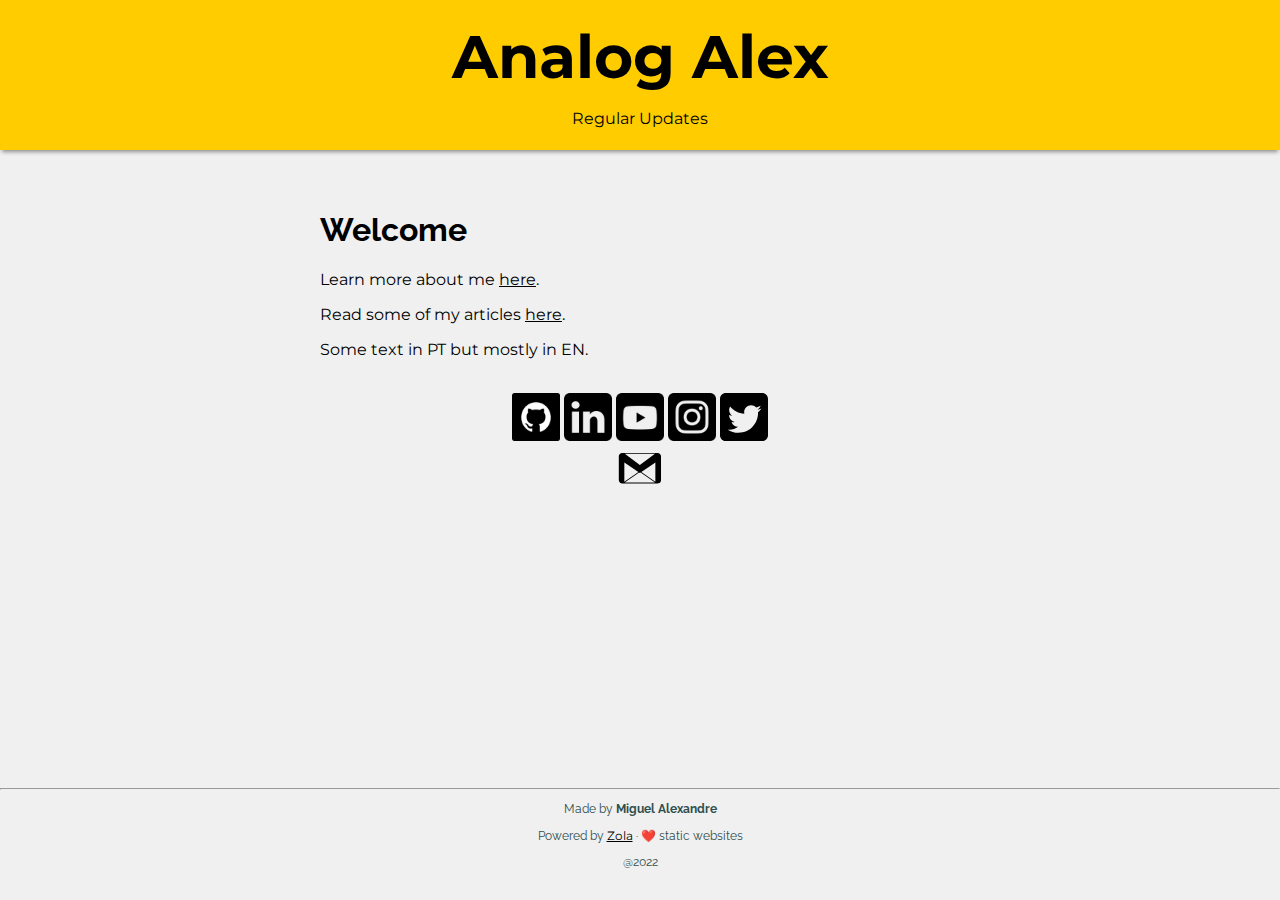
<file: index.html>
<!DOCTYPE html>
<html lang="en">

<head>
  <meta charset="utf-8">
  <meta name="viewport" content="width=device-width,initial-scale=1.0">
  <title>analog-alex</title>
  <link rel="stylesheet" href="https://analog-alex.github.io/style.css?h=f53db86a1380e7b64ec2">
  <link rel="stylesheet" href="https://analog-alex.github.io/list.css?h=cb84a49eae86eda412d5">
  <link rel="stylesheet" href="https://analog-alex.github.io/blog-page.css?h=8c725e40fdc86dd3a578">
  <script>
    // function that checks for the user preference for a dark mode
    var checkForPreference = () => {
      return window.matchMedia && window.matchMedia('(prefers-color-scheme: dark)').matches
    }

    // function that sets SASS values and icons color depending on the preference -- boolean 'dark'
    var setTheme = (dark) => {
      icons = ['icon1', 'icon2', 'icon3', 'icon4', 'icon5', 'icon6']

      if (dark) {
        document.documentElement.setAttribute('data-theme', 'dark');
        icons.forEach(x => {
          document.getElementById(x).setAttribute( "class", "icon-dark");
        });
      } else {
        document.documentElement.setAttribute('data-theme', 'light');
        icons.forEach(x => {
          document.getElementById(x).setAttribute( "class", "icon-light");
        });
      }
    }

    window.matchMedia('(prefers-color-scheme: dark)').addEventListener('change', event => {
        setTheme(event.matches);
    });

    // first thing is to set the theme, either light of dark mode
    window.addEventListener('load', function () {
      setTheme(checkForPreference())
    });
  </script>
</head>

<body>
  <header class="header">
    <span class="banner"><a class="banner-link" href="/">Analog Alex</a></span>
    <p class="subbanner">Regular Updates</p>
  </header>
  <section class="container">
    
<h1>Welcome</h1>

<span>
    <p>
        Learn more about me <a href="/about">here</a>.
    </p>
    
    <p>
        Read some of my articles <a href="/blog">here</a>.
    </p>
    
    <p>
        Some text in PT but mostly in EN.
    </p>
</span>


<br/>

<section class="icons-list">
    <a href="https://github.com/analog-alex">                                 <img id="icon2" src="https://analog-alex.github.io/icons/github.png" width="48" height="48" /></a>
    <a href="https://www.linkedin.com/in/miguel-alexandre-carvalho-71b4b6129"><img id="icon1" src="https://analog-alex.github.io/icons/linkedin.png" width="48" height="48" /></a>
    <a href="https://www.youtube.com/channel/UCU6-RDrAxxdCJUBtlhF8SZA">       <img id="icon3" src="https://analog-alex.github.io/icons/youtube.png" width="48" height="48" /></a>
    <a href="https://www.instagram.com/miguel_alexandre0/">                   <img id="icon4" src="https://analog-alex.github.io/icons/instagram.png" width="48" height="48" /></a>
    <a href="default.asp">                                                    <img id="icon5" src="https://analog-alex.github.io/icons/twitter.svg" width="48" height="48" /></a>
    <br/>
    <a href="mailto:mumbleinout@gmail.com"><img id="icon6" src="https://analog-alex.github.io/icons/gmail.svg" width="48" height="48" /></a>
</section>


  </section>
  <footer class="footer">
    <hr/>
    <p class="info-text">Made by <strong>Miguel Alexandre</strong></p>
    <p class="info-text">Powered by <a href="https://www.getzola.org/">Zola</a> · ❤️ static websites</p>
    <p class="info-text">@2022</p>
  </footer>
</body>

</html>
</file>
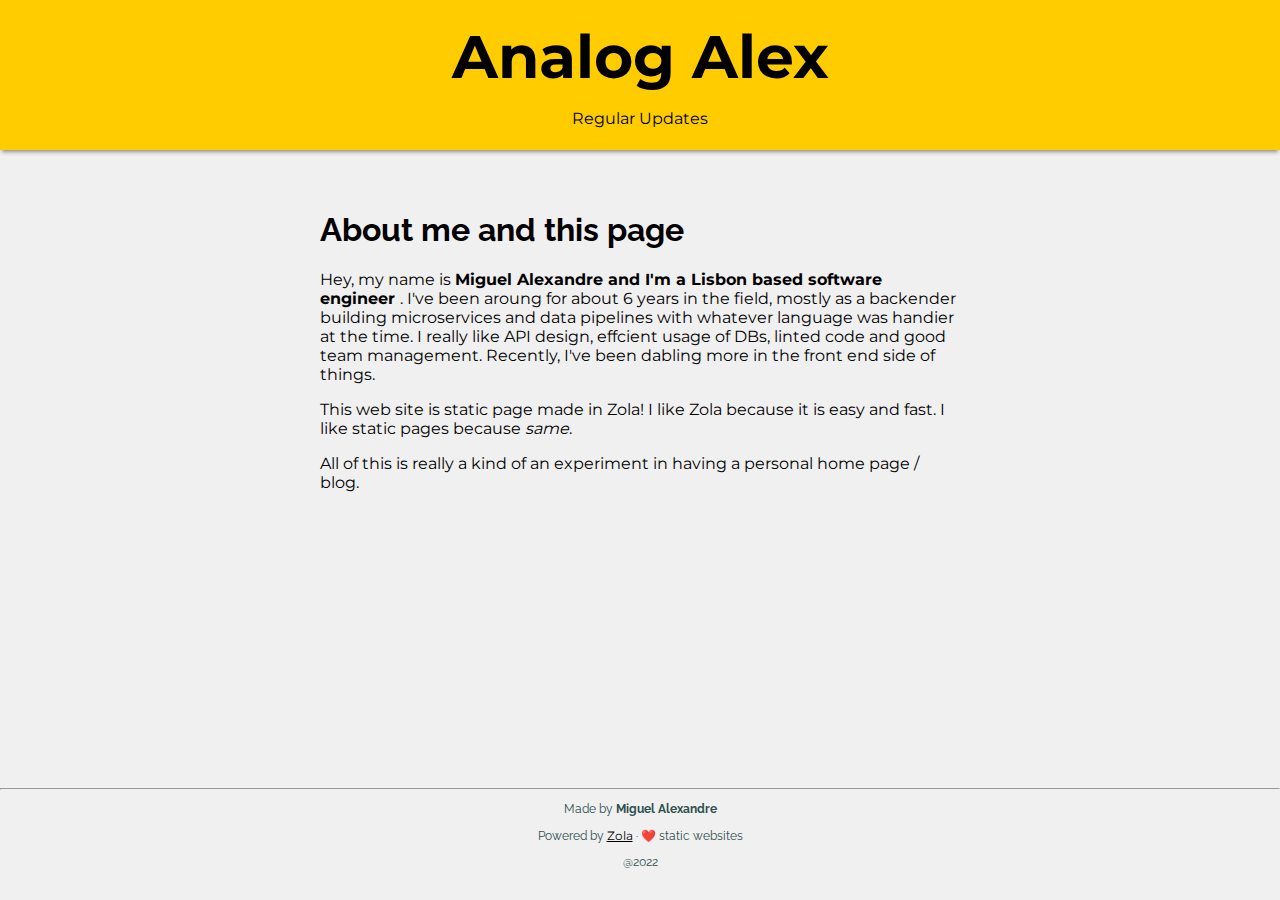
<file: about/index.html>
<!DOCTYPE html>
<html lang="en">

<head>
  <meta charset="utf-8">
  <meta name="viewport" content="width=device-width,initial-scale=1.0">
  <title>analog-alex</title>
  <link rel="stylesheet" href="https://analog-alex.github.io/style.css?h=f53db86a1380e7b64ec2">
  <link rel="stylesheet" href="https://analog-alex.github.io/list.css?h=cb84a49eae86eda412d5">
  <link rel="stylesheet" href="https://analog-alex.github.io/blog-page.css?h=8c725e40fdc86dd3a578">
  <script>
    // function that checks for the user preference for a dark mode
    var checkForPreference = () => {
      return window.matchMedia && window.matchMedia('(prefers-color-scheme: dark)').matches
    }

    // function that sets SASS values and icons color depending on the preference -- boolean 'dark'
    var setTheme = (dark) => {
      icons = ['icon1', 'icon2', 'icon3', 'icon4', 'icon5', 'icon6']

      if (dark) {
        document.documentElement.setAttribute('data-theme', 'dark');
        icons.forEach(x => {
          document.getElementById(x).setAttribute( "class", "icon-dark");
        });
      } else {
        document.documentElement.setAttribute('data-theme', 'light');
        icons.forEach(x => {
          document.getElementById(x).setAttribute( "class", "icon-light");
        });
      }
    }

    window.matchMedia('(prefers-color-scheme: dark)').addEventListener('change', event => {
        setTheme(event.matches);
    });

    // first thing is to set the theme, either light of dark mode
    window.addEventListener('load', function () {
      setTheme(checkForPreference())
    });
  </script>
</head>

<body>
  <header class="header">
    <span class="banner"><a class="banner-link" href="/">Analog Alex</a></span>
    <p class="subbanner">Regular Updates</p>
  </header>
  <section class="container">
    
<h1>About me and this page</h1>

<p>
  Hey, my name is <strong>Miguel Alexandre and I'm a Lisbon based software engineer </strong>. I've been aroung for about 6 years in the field, mostly as
  a backender building microservices and data pipelines with whatever language was handier at the time. I really like 
  API design, effcient usage of DBs, linted code and good team management. Recently, I've been dabling more in the front end side of things.
</p>

<p>This web site is static page made in Zola! I like Zola because it is easy and fast. I like static pages because <i>same</i>.</p>
<p>All of this is really a kind of an experiment in having a personal home page / blog.</p>


  </section>
  <footer class="footer">
    <hr/>
    <p class="info-text">Made by <strong>Miguel Alexandre</strong></p>
    <p class="info-text">Powered by <a href="https://www.getzola.org/">Zola</a> · ❤️ static websites</p>
    <p class="info-text">@2022</p>
  </footer>
</body>

</html>
</file>
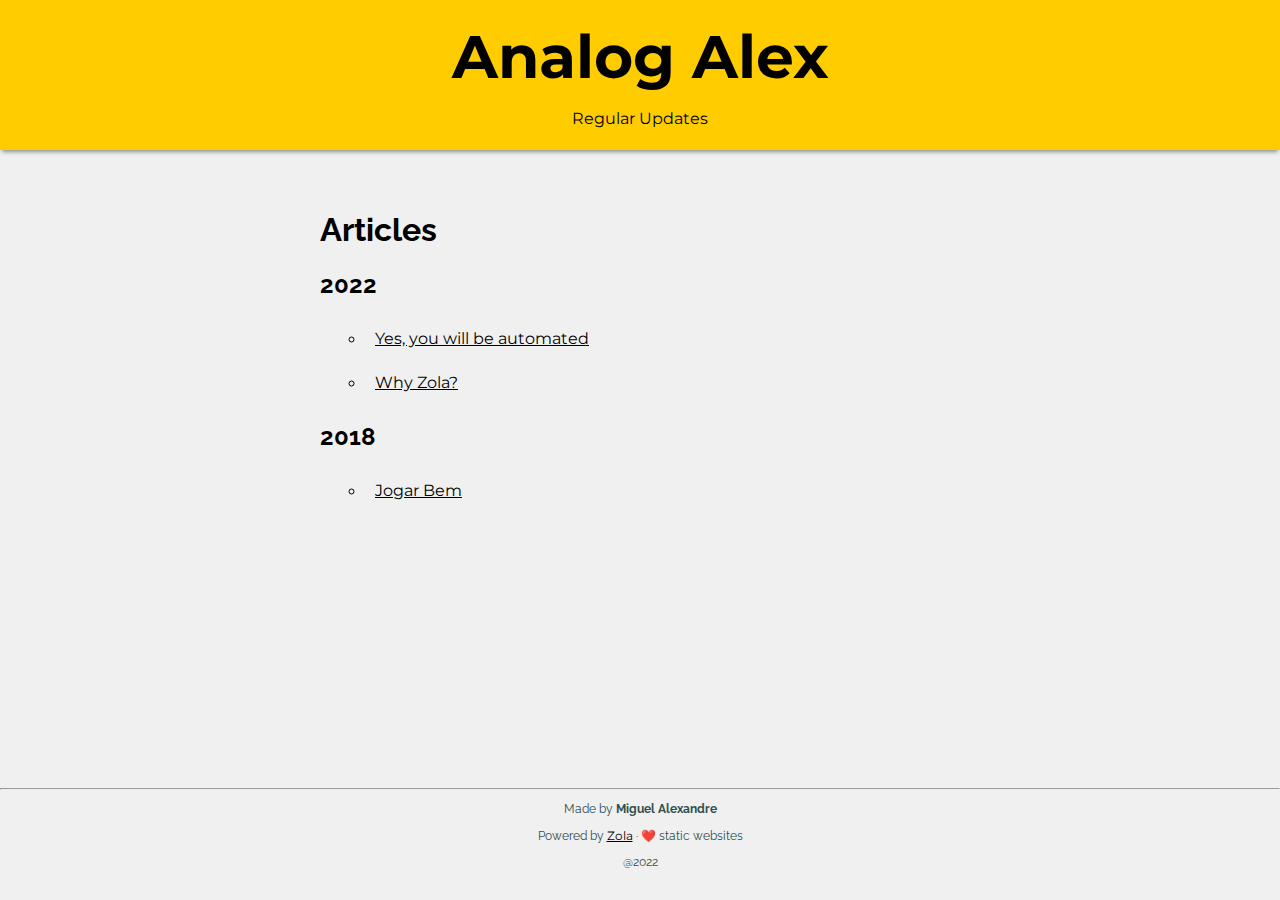
<file: blog/index.html>
<!DOCTYPE html>
<html lang="en">

<head>
  <meta charset="utf-8">
  <meta name="viewport" content="width=device-width,initial-scale=1.0">
  <title>analog-alex</title>
  <link rel="stylesheet" href="https://analog-alex.github.io/style.css?h=f53db86a1380e7b64ec2">
  <link rel="stylesheet" href="https://analog-alex.github.io/list.css?h=cb84a49eae86eda412d5">
  <link rel="stylesheet" href="https://analog-alex.github.io/blog-page.css?h=8c725e40fdc86dd3a578">
  <script>
    // function that checks for the user preference for a dark mode
    var checkForPreference = () => {
      return window.matchMedia && window.matchMedia('(prefers-color-scheme: dark)').matches
    }

    // function that sets SASS values and icons color depending on the preference -- boolean 'dark'
    var setTheme = (dark) => {
      icons = ['icon1', 'icon2', 'icon3', 'icon4', 'icon5', 'icon6']

      if (dark) {
        document.documentElement.setAttribute('data-theme', 'dark');
        icons.forEach(x => {
          document.getElementById(x).setAttribute( "class", "icon-dark");
        });
      } else {
        document.documentElement.setAttribute('data-theme', 'light');
        icons.forEach(x => {
          document.getElementById(x).setAttribute( "class", "icon-light");
        });
      }
    }

    window.matchMedia('(prefers-color-scheme: dark)').addEventListener('change', event => {
        setTheme(event.matches);
    });

    // first thing is to set the theme, either light of dark mode
    window.addEventListener('load', function () {
      setTheme(checkForPreference())
    });
  </script>
</head>

<body>
  <header class="header">
    <span class="banner"><a class="banner-link" href="/">Analog Alex</a></span>
    <p class="subbanner">Regular Updates</p>
  </header>
  <section class="container">
    
<h1>Articles</h1>

<h2>2022</h2>
<ul>
  
  <li><a href="https://analog-alex.github.io/blog/automation/">Yes, you will be automated</a></li>
  
  <li><a href="https://analog-alex.github.io/blog/why-zola/">Why Zola?</a></li>
  
</ul>

<h2>2018</h2>
<ul>
  
  <li><a href="https://analog-alex.github.io/blog/jogar-bem/">Jogar Bem</a></li>
  
</ul>


  </section>
  <footer class="footer">
    <hr/>
    <p class="info-text">Made by <strong>Miguel Alexandre</strong></p>
    <p class="info-text">Powered by <a href="https://www.getzola.org/">Zola</a> · ❤️ static websites</p>
    <p class="info-text">@2022</p>
  </footer>
</body>

</html>
</file>
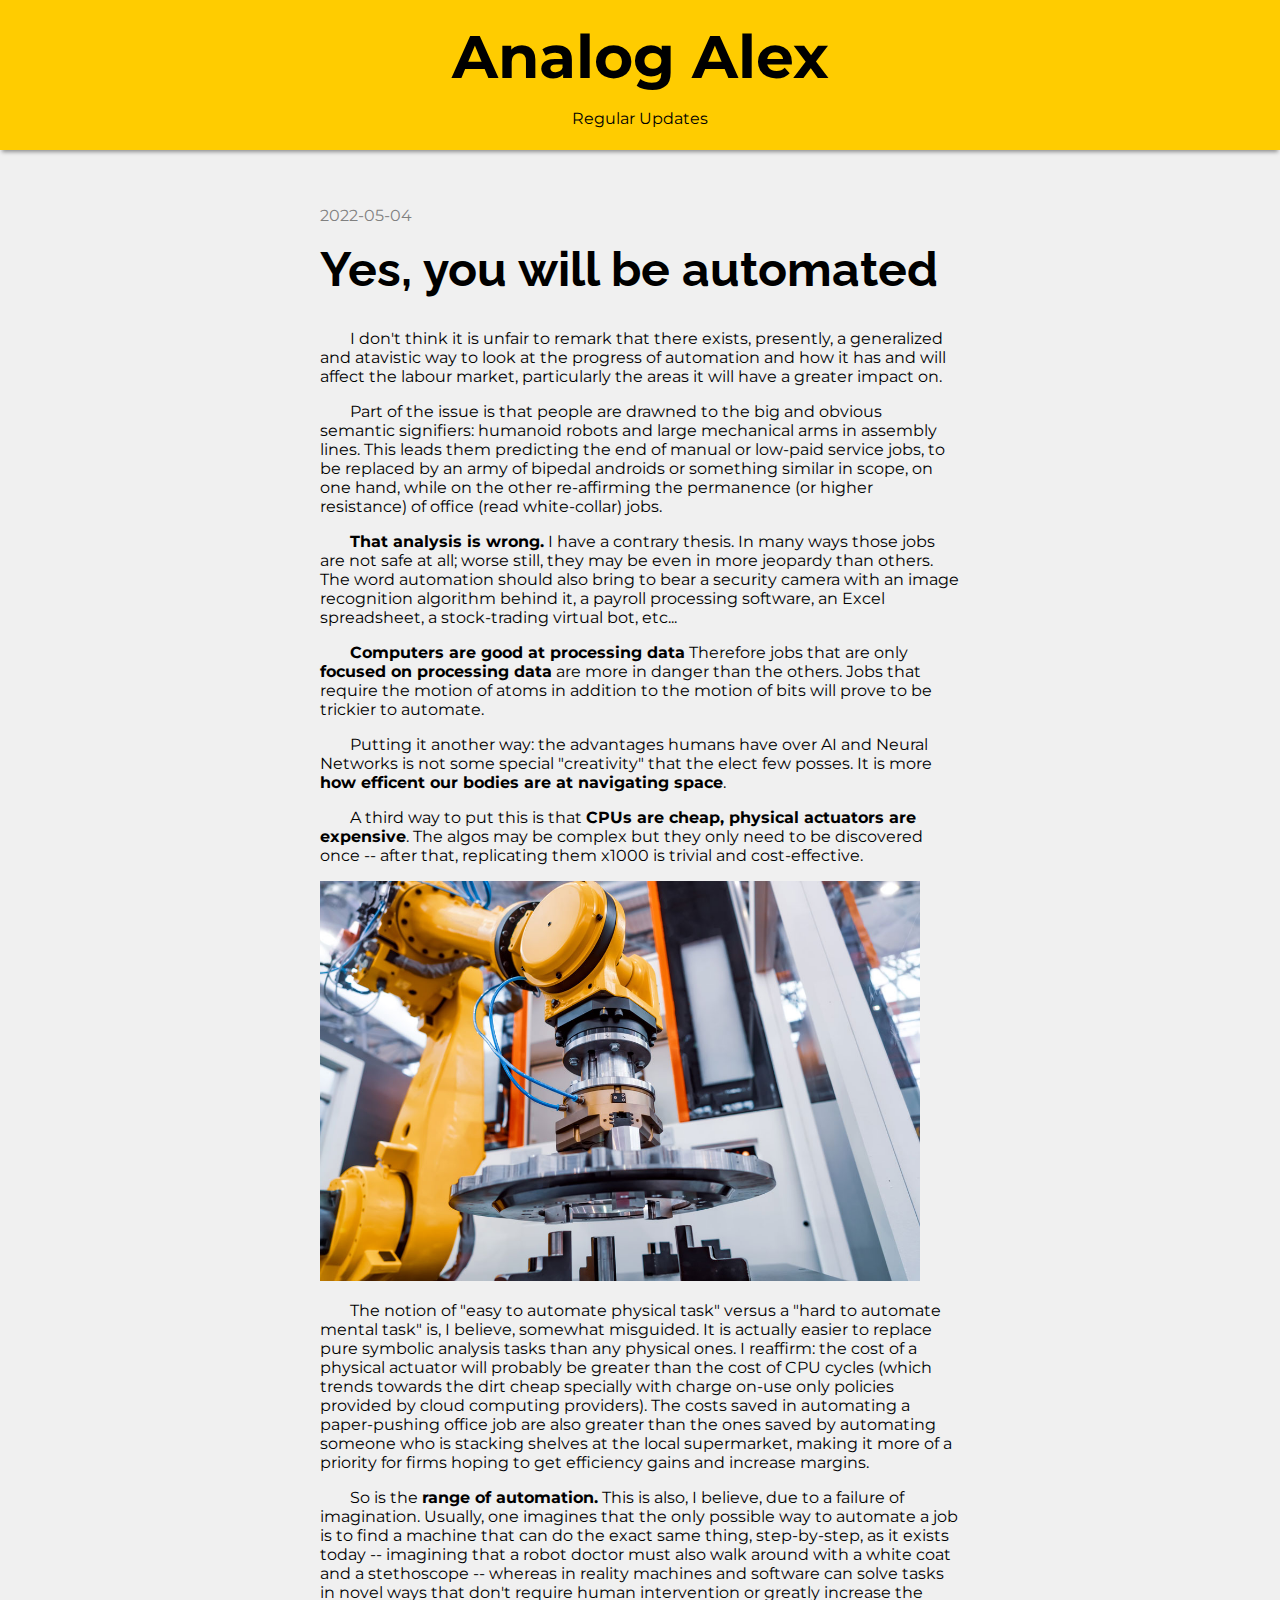
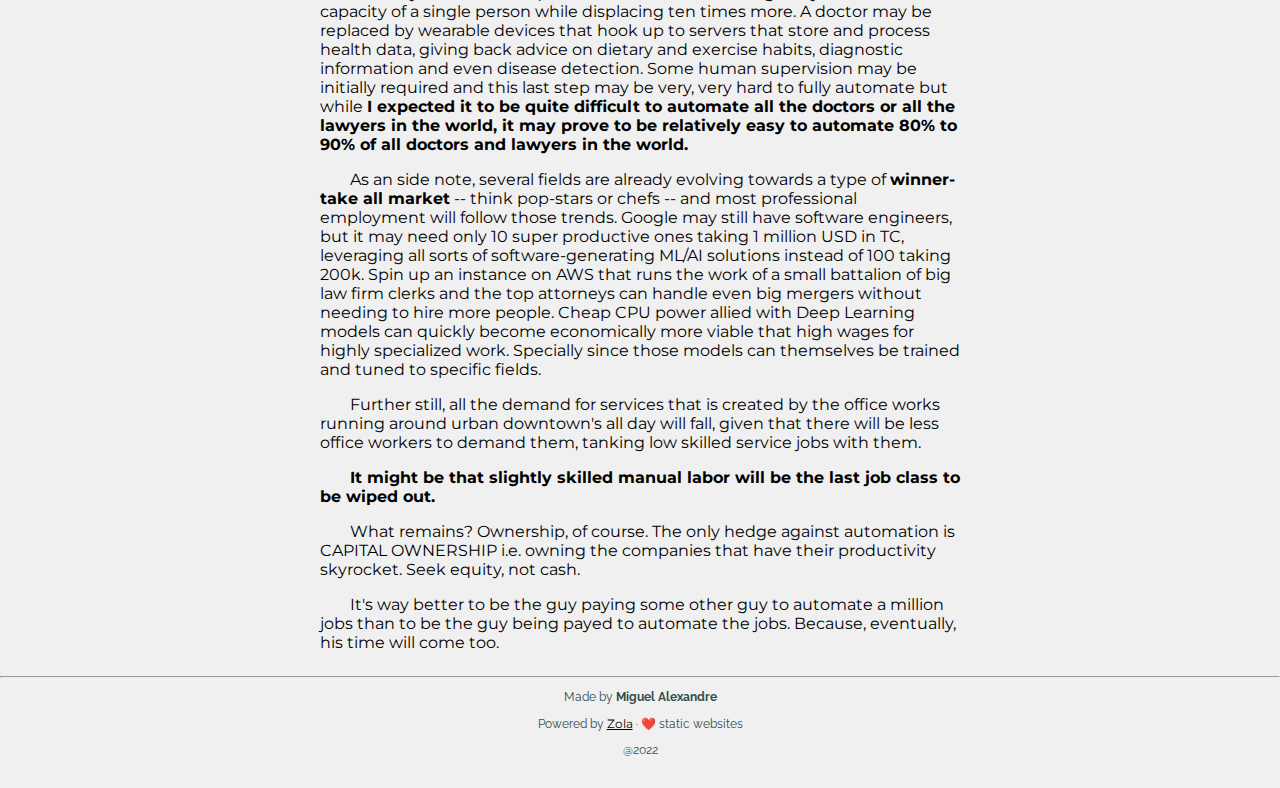
<file: blog/automation/index.html>
<!DOCTYPE html>
<html lang="en">

<head>
  <meta charset="utf-8">
  <meta name="viewport" content="width=device-width,initial-scale=1.0">
  <title>analog-alex</title>
  <link rel="stylesheet" href="https://analog-alex.github.io/style.css?h=f53db86a1380e7b64ec2">
  <link rel="stylesheet" href="https://analog-alex.github.io/list.css?h=cb84a49eae86eda412d5">
  <link rel="stylesheet" href="https://analog-alex.github.io/blog-page.css?h=8c725e40fdc86dd3a578">
  <script>
    // function that checks for the user preference for a dark mode
    var checkForPreference = () => {
      return window.matchMedia && window.matchMedia('(prefers-color-scheme: dark)').matches
    }

    // function that sets SASS values and icons color depending on the preference -- boolean 'dark'
    var setTheme = (dark) => {
      icons = ['icon1', 'icon2', 'icon3', 'icon4', 'icon5', 'icon6']

      if (dark) {
        document.documentElement.setAttribute('data-theme', 'dark');
        icons.forEach(x => {
          document.getElementById(x).setAttribute( "class", "icon-dark");
        });
      } else {
        document.documentElement.setAttribute('data-theme', 'light');
        icons.forEach(x => {
          document.getElementById(x).setAttribute( "class", "icon-light");
        });
      }
    }

    window.matchMedia('(prefers-color-scheme: dark)').addEventListener('change', event => {
        setTheme(event.matches);
    });

    // first thing is to set the theme, either light of dark mode
    window.addEventListener('load', function () {
      setTheme(checkForPreference())
    });
  </script>
</head>

<body>
  <header class="header">
    <span class="banner"><a class="banner-link" href="/">Analog Alex</a></span>
    <p class="subbanner">Regular Updates</p>
  </header>
  <section class="container">
    
<p class="date-line">2022-05-04</p>
<h1 class="title">
  Yes, you will be automated
</h1>
<div class="article-body"><p>I don't think it is unfair to remark that there exists, presently, a generalized and atavistic way to look at the progress of automation and how it has and will affect the labour market, particularly the areas it will have a greater impact on.</p>
<p>Part of the issue is that people are drawned to the big and obvious semantic signifiers: humanoid robots and large mechanical arms in assembly lines. This leads them predicting the end of manual or low-paid service jobs, to be replaced by an army of bipedal androids or something similar in scope, on one hand, while on the other re-affirming the permanence (or higher resistance) of office (read white-collar) jobs. </p>
<p><strong>That analysis is wrong.</strong> I have a contrary thesis. In many ways those jobs are not safe at all; worse still, they may be even in more jeopardy than others. The word automation should also bring to bear a security camera with an image recognition algorithm behind it, a payroll processing software, an Excel spreadsheet, a stock-trading virtual bot, etc... </p>
<p><strong>Computers are good at processing data</strong> Therefore jobs that are only <strong>focused on processing data</strong> are more in danger than the others. Jobs that require the motion of atoms in addition to the motion of bits will prove to be trickier to automate.</p>
<p>Putting it another way: the advantages humans have over AI and Neural Networks is not some special &quot;creativity&quot; that the elect few posses. It is more <strong>how efficent our bodies are at navigating space</strong>. </p>
<p>A third way to put this is that <strong>CPUs are cheap, physical actuators are expensive</strong>. The algos may be complex but they only need to be discovered once -- after that, replicating them x1000 is trivial and cost-effective. </p>
<img src="../robot.jpg" width="600" height="400" style="max-width: 100%" />
<p>The notion of &quot;easy to automate physical task&quot; versus a &quot;hard to automate mental task&quot; is, I believe, somewhat misguided. It is actually easier to replace pure symbolic analysis tasks than any physical ones. I reaffirm: the cost of a physical actuator will probably be greater than the cost of CPU cycles (which trends towards the dirt cheap specially with charge on-use only policies provided by cloud computing providers). The costs saved in automating a paper-pushing office job are also greater than the ones saved by automating someone who is stacking shelves at the local supermarket, making it more of a priority for firms hoping to get efficiency gains and increase margins.</p>
<p>So is the <strong>range of automation.</strong> This is also, I believe, due to a failure of imagination. Usually, one imagines that the only possible way to automate a job is to find a machine that can do the exact same thing, step-by-step, as it exists today -- imagining that a robot doctor must also walk around with a white coat and a stethoscope -- whereas in reality machines and software can solve tasks in novel ways that don't require human intervention or greatly increase the capacity of a single person while displacing ten times more. A doctor may be replaced by wearable devices that hook up to servers that store and process health data, giving back advice on dietary and exercise habits, diagnostic information and even disease detection. Some human supervision may be initially required and this last step may be very, very hard to fully automate but while <strong>I expected it to be quite difficult to automate all the doctors or all the lawyers in the world, it may prove to be relatively easy to automate 80% to 90% of all doctors and lawyers in the world.</strong></p>
<p>As an side note, several fields are already evolving towards a type of <strong>winner-take all market</strong> -- think pop-stars or chefs -- and most professional employment will follow those trends. Google may still have software engineers, but it may need only 10 super productive ones taking 1 million USD in TC, leveraging all sorts of software-generating ML/AI solutions instead of 100 taking 200k. Spin up an instance on AWS that runs the work of a small battalion of big law firm clerks and the top attorneys can handle even big mergers without needing to hire more people. Cheap CPU power allied with Deep Learning models can quickly become economically more viable that high wages for highly specialized work. Specially since those models can themselves be trained and tuned to specific fields.</p>
<p>Further still, all the demand for services that is created by the office works running around urban downtown's all day will fall, given that there will be less office workers to demand them, tanking low skilled service jobs with them.</p>
<p><strong>It might be that slightly skilled manual labor will be the last job class to be wiped out.</strong> </p>
<p>What remains? Ownership, of course. The only hedge against automation is CAPITAL OWNERSHIP i.e. owning the companies that have their productivity skyrocket. Seek equity, not cash.</p>
<p>It's way better to be the guy paying some other guy to automate a million jobs than to be the guy being payed to automate the jobs. Because, eventually, his time will come too.</p>
</div>


  </section>
  <footer class="footer">
    <hr/>
    <p class="info-text">Made by <strong>Miguel Alexandre</strong></p>
    <p class="info-text">Powered by <a href="https://www.getzola.org/">Zola</a> · ❤️ static websites</p>
    <p class="info-text">@2022</p>
  </footer>
</body>

</html>
</file>
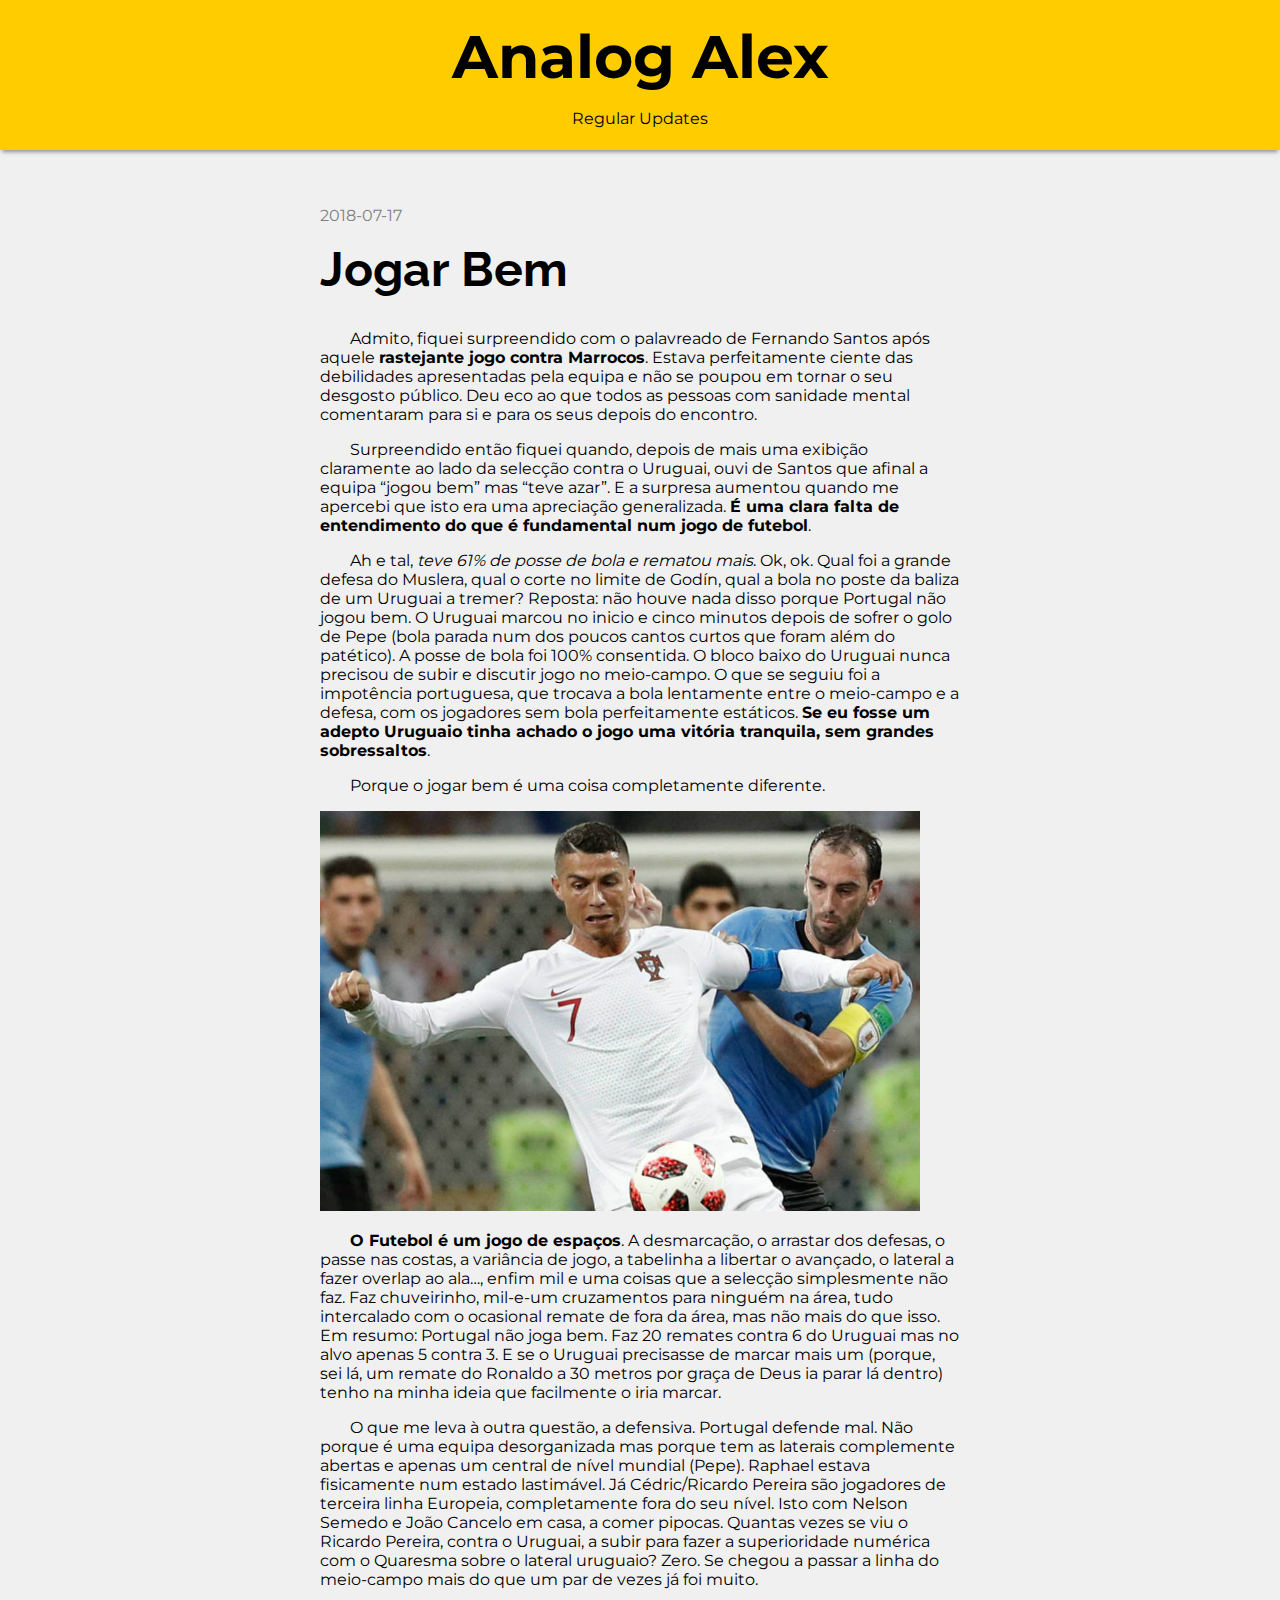
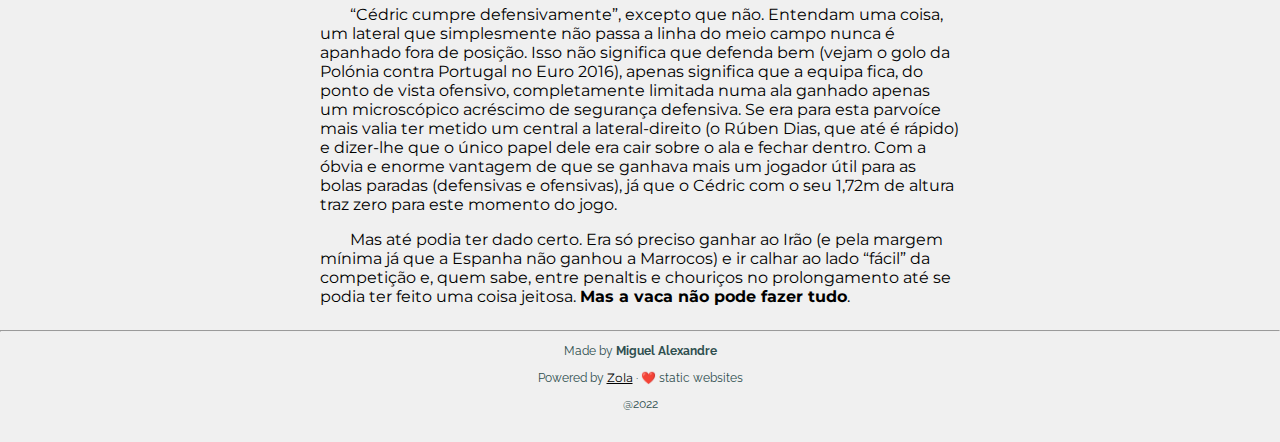
<file: blog/jogar-bem/index.html>
<!DOCTYPE html>
<html lang="en">

<head>
  <meta charset="utf-8">
  <meta name="viewport" content="width=device-width,initial-scale=1.0">
  <title>analog-alex</title>
  <link rel="stylesheet" href="https://analog-alex.github.io/style.css?h=f53db86a1380e7b64ec2">
  <link rel="stylesheet" href="https://analog-alex.github.io/list.css?h=cb84a49eae86eda412d5">
  <link rel="stylesheet" href="https://analog-alex.github.io/blog-page.css?h=8c725e40fdc86dd3a578">
  <script>
    // function that checks for the user preference for a dark mode
    var checkForPreference = () => {
      return window.matchMedia && window.matchMedia('(prefers-color-scheme: dark)').matches
    }

    // function that sets SASS values and icons color depending on the preference -- boolean 'dark'
    var setTheme = (dark) => {
      icons = ['icon1', 'icon2', 'icon3', 'icon4', 'icon5', 'icon6']

      if (dark) {
        document.documentElement.setAttribute('data-theme', 'dark');
        icons.forEach(x => {
          document.getElementById(x).setAttribute( "class", "icon-dark");
        });
      } else {
        document.documentElement.setAttribute('data-theme', 'light');
        icons.forEach(x => {
          document.getElementById(x).setAttribute( "class", "icon-light");
        });
      }
    }

    window.matchMedia('(prefers-color-scheme: dark)').addEventListener('change', event => {
        setTheme(event.matches);
    });

    // first thing is to set the theme, either light of dark mode
    window.addEventListener('load', function () {
      setTheme(checkForPreference())
    });
  </script>
</head>

<body>
  <header class="header">
    <span class="banner"><a class="banner-link" href="/">Analog Alex</a></span>
    <p class="subbanner">Regular Updates</p>
  </header>
  <section class="container">
    
<p class="date-line">2018-07-17</p>
<h1 class="title">
  Jogar Bem
</h1>
<div class="article-body"><p>Admito, fiquei surpreendido com o palavreado de Fernando Santos após aquele <strong>rastejante jogo contra Marrocos</strong>. Estava perfeitamente ciente das debilidades apresentadas pela equipa e não se poupou em tornar o seu desgosto público. Deu eco ao que todos as pessoas com sanidade mental comentaram para si e para os seus depois do encontro.</p>
<p>Surpreendido então fiquei quando, depois de mais uma exibição claramente ao lado da selecção contra o Uruguai, ouvi de Santos que afinal a equipa “jogou bem” mas “teve azar”. E a surpresa aumentou quando me apercebi que isto era uma apreciação generalizada. <strong>É uma clara falta de entendimento do que é fundamental num jogo de futebol</strong>.</p>
<p>Ah e tal, <em>teve 61% de posse de bola e rematou mais</em>. Ok, ok. Qual foi a grande defesa do Muslera, qual o corte no limite de Godín, qual a bola no poste da baliza de um Uruguai a tremer? Reposta: não houve nada disso porque Portugal não jogou bem. O Uruguai marcou no inicio e cinco minutos depois de sofrer o golo de Pepe (bola parada num dos poucos cantos curtos que foram além do patético). A posse de bola foi 100% consentida. O bloco baixo do Uruguai nunca precisou de subir e discutir jogo no meio-campo. O que se seguiu foi a impotência portuguesa, que trocava a bola lentamente entre o meio-campo e a defesa, com os jogadores sem bola perfeitamente estáticos. <strong>Se eu fosse um adepto Uruguaio tinha achado o jogo uma vitória tranquila, sem grandes sobressaltos</strong>.</p>
<p>Porque o jogar bem é uma coisa completamente diferente.</p>
<img src="../portugal_uruguai.jpg" width="600" height="400" style="max-width: 100%" />
<p><strong>O Futebol é um jogo de espaços</strong>. A desmarcação, o arrastar dos defesas, o passe nas costas, a variância de jogo, a tabelinha a libertar o avançado, o lateral a fazer overlap ao ala…, enfim mil e uma coisas que a selecção simplesmente não faz. Faz chuveirinho, mil-e-um cruzamentos para ninguém na área, tudo intercalado com o ocasional remate de fora da área, mas não mais do que isso. Em resumo: Portugal não joga bem. Faz 20 remates contra 6 do Uruguai mas no alvo apenas 5 contra 3. E se o Uruguai precisasse de marcar mais um (porque, sei lá, um remate do Ronaldo a 30 metros por graça de Deus ia parar lá dentro) tenho na minha ideia que facilmente o iria marcar.</p>
<p>O que me leva à outra questão, a defensiva. Portugal defende mal. Não porque é uma equipa desorganizada mas porque tem as laterais complemente abertas e apenas um central de nível mundial (Pepe). Raphael estava fisicamente num estado lastimável. Já Cédric/Ricardo Pereira são jogadores de terceira linha Europeia, completamente fora do seu nível. Isto com Nelson Semedo e João Cancelo em casa, a comer pipocas. Quantas vezes se viu o Ricardo Pereira, contra o Uruguai, a subir para fazer a superioridade numérica com o Quaresma sobre o lateral uruguaio? Zero. Se chegou a passar a linha do meio-campo mais do que um par de vezes já foi muito.</p>
<p>“Cédric cumpre defensivamente”, excepto que não. Entendam uma coisa, um lateral que simplesmente não passa a linha do meio campo nunca é apanhado fora de posição. Isso não significa que defenda bem (vejam o golo da Polónia contra Portugal no Euro 2016), apenas significa que a equipa fica, do ponto de vista ofensivo, completamente limitada numa ala ganhado apenas um microscópico acréscimo de segurança defensiva. Se era para esta parvoíce mais valia ter metido um central a lateral-direito (o Rúben Dias, que até é rápido) e dizer-lhe que o único papel dele era cair sobre o ala e fechar dentro. Com a óbvia e enorme vantagem de que se ganhava mais um jogador útil para as bolas paradas (defensivas e ofensivas), já que o Cédric com o seu 1,72m de altura traz zero para este momento do jogo.</p>
<p>Mas até podia ter dado certo. Era só preciso ganhar ao Irão (e pela margem mínima já que a Espanha não ganhou a Marrocos)  e ir calhar ao lado “fácil” da competição e, quem sabe, entre penaltis e chouriços no prolongamento até se podia ter feito uma coisa jeitosa. <strong>Mas a vaca não pode fazer tudo</strong>.</p>
</div>


  </section>
  <footer class="footer">
    <hr/>
    <p class="info-text">Made by <strong>Miguel Alexandre</strong></p>
    <p class="info-text">Powered by <a href="https://www.getzola.org/">Zola</a> · ❤️ static websites</p>
    <p class="info-text">@2022</p>
  </footer>
</body>

</html>
</file>
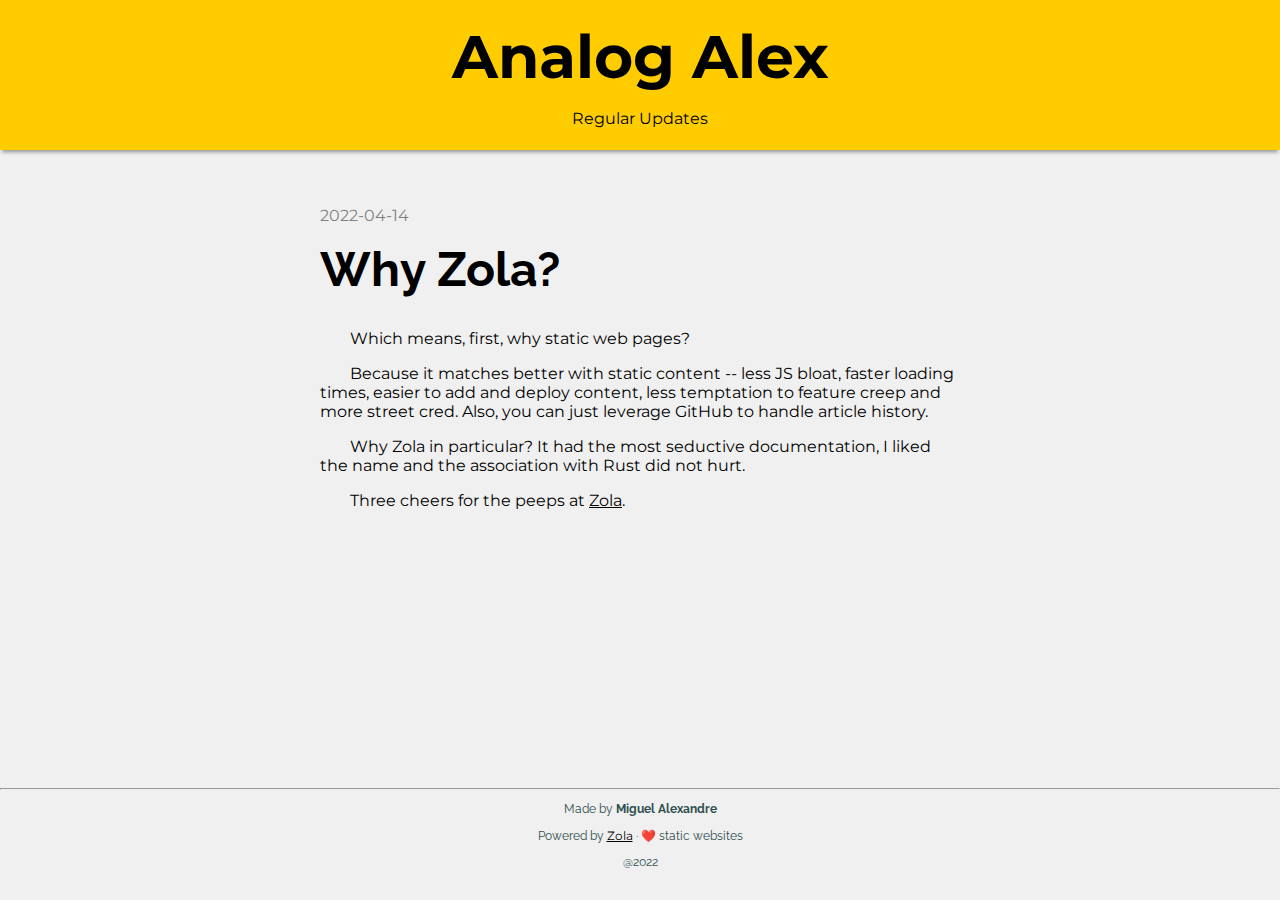
<file: blog/why-zola/index.html>
<!DOCTYPE html>
<html lang="en">

<head>
  <meta charset="utf-8">
  <meta name="viewport" content="width=device-width,initial-scale=1.0">
  <title>analog-alex</title>
  <link rel="stylesheet" href="https://analog-alex.github.io/style.css?h=f53db86a1380e7b64ec2">
  <link rel="stylesheet" href="https://analog-alex.github.io/list.css?h=cb84a49eae86eda412d5">
  <link rel="stylesheet" href="https://analog-alex.github.io/blog-page.css?h=8c725e40fdc86dd3a578">
  <script>
    // function that checks for the user preference for a dark mode
    var checkForPreference = () => {
      return window.matchMedia && window.matchMedia('(prefers-color-scheme: dark)').matches
    }

    // function that sets SASS values and icons color depending on the preference -- boolean 'dark'
    var setTheme = (dark) => {
      icons = ['icon1', 'icon2', 'icon3', 'icon4', 'icon5', 'icon6']

      if (dark) {
        document.documentElement.setAttribute('data-theme', 'dark');
        icons.forEach(x => {
          document.getElementById(x).setAttribute( "class", "icon-dark");
        });
      } else {
        document.documentElement.setAttribute('data-theme', 'light');
        icons.forEach(x => {
          document.getElementById(x).setAttribute( "class", "icon-light");
        });
      }
    }

    window.matchMedia('(prefers-color-scheme: dark)').addEventListener('change', event => {
        setTheme(event.matches);
    });

    // first thing is to set the theme, either light of dark mode
    window.addEventListener('load', function () {
      setTheme(checkForPreference())
    });
  </script>
</head>

<body>
  <header class="header">
    <span class="banner"><a class="banner-link" href="/">Analog Alex</a></span>
    <p class="subbanner">Regular Updates</p>
  </header>
  <section class="container">
    
<p class="date-line">2022-04-14</p>
<h1 class="title">
  Why Zola?
</h1>
<div class="article-body"><p>Which means, first, why static web pages?</p>
<p>Because it matches better with static content -- less JS bloat, faster loading times, easier to add and deploy content, less temptation to feature creep and more street cred. Also, you can just leverage GitHub to handle article history.</p>
<p>Why Zola in particular? It had the most seductive documentation, I liked the name and the association with Rust did not hurt. </p>
<p>Three cheers for the peeps at <a href="https://www.getzola.org/">Zola</a>.</p>
</div>


  </section>
  <footer class="footer">
    <hr/>
    <p class="info-text">Made by <strong>Miguel Alexandre</strong></p>
    <p class="info-text">Powered by <a href="https://www.getzola.org/">Zola</a> · ❤️ static websites</p>
    <p class="info-text">@2022</p>
  </footer>
</body>

</html>
</file>
